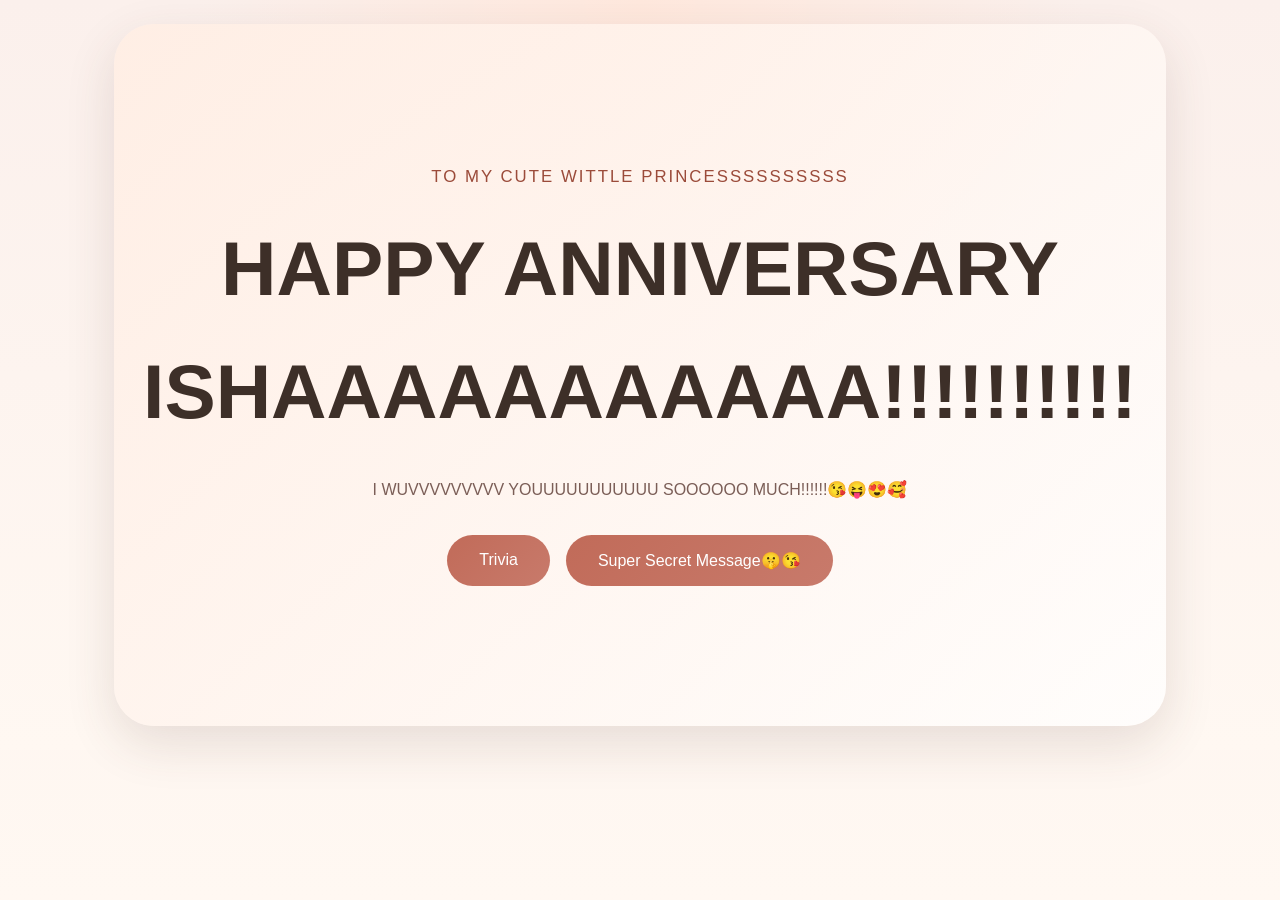
<file: index.html>
<!DOCTYPE html>
<html lang="en">
<head>
  <meta charset="UTF-8" />
  <meta name="viewport" content="width=device-width, initial-scale=1.0" />
  <title>HAPPY 5TH ANNIVERSARY ISHAAAAAAA!!!!!!</title>
  <link rel="stylesheet" href="styles.css" />
</head>
<body>
  <div class="page-wrapper">
    <header class="hero">
      <div class="hero-content">
        <p class="hero-subtitle">TO MY CUTE WITTLE PRINCESSSSSSSSSS</p>
        <h1>HAPPY ANNIVERSARY ISHAAAAAAAAAAA!!!!!!!!!!</h1>
        <p class="hero-text">I WUVVVVVVVVV YOUUUUUUUUUUU SOOOOOO MUCH!!!!!!😘😝😍🥰</p>
        <div class="hero-actions">
          <button id="triviaButton">Trivia</button>
          <button id="secretButton">Super Secret Message🤫😘</button>
        </div>
      </div>
    </header>
  </div>
  <script src="script.js"></script>
</body>
</html>
</file>
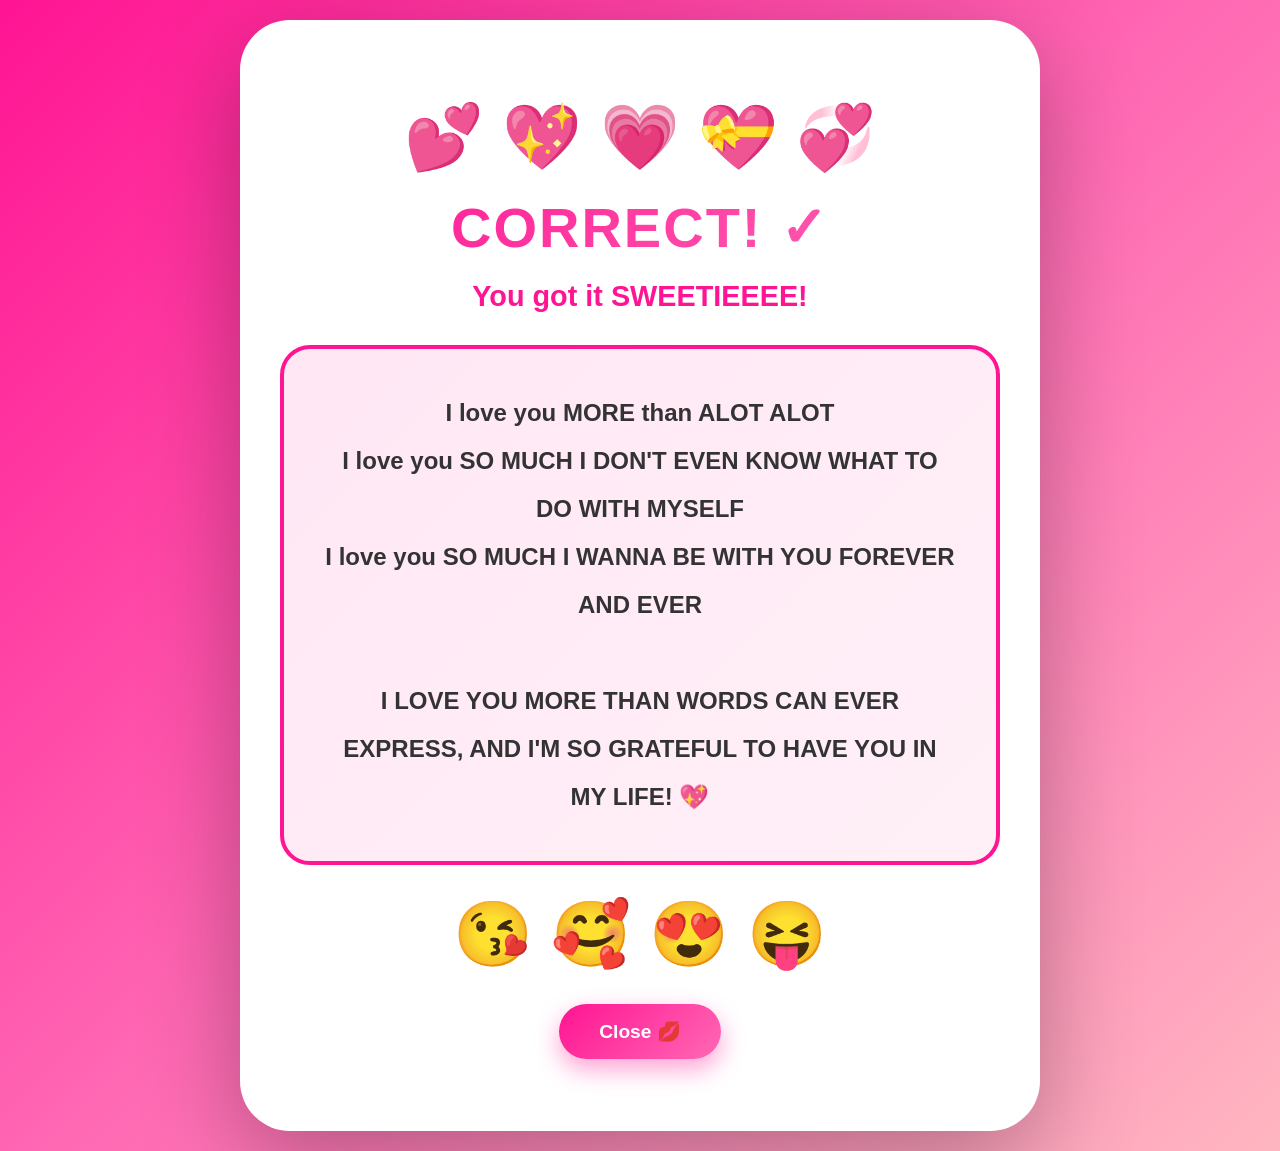
<file: result.html>
<!DOCTYPE html>
<html lang="en">
<head>
  <meta charset="UTF-8" />
  <meta name="viewport" content="width=device-width, initial-scale=1.0" />
  <title>You Got It Sweetie! 💕</title>
  <style>
    * {
      box-sizing: border-box;
    }

    body {
      margin: 0;
      padding: 20px;
      font-family: "Inter", "Segoe UI", sans-serif;
      background: linear-gradient(135deg, #ff1493 0%, #ff69b4 50%, #ffb6c1 100%);
      min-height: 100vh;
      display: grid;
      place-items: center;
      overflow: auto;
      animation: pulse 3s ease-in-out infinite;
    }

    @keyframes pulse {
      0%, 100% { background: linear-gradient(135deg, #ff1493 0%, #ff69b4 50%, #ffb6c1 100%); }
      50% { background: linear-gradient(135deg, #ff69b4 0%, #ffb6c1 50%, #ffc0cb 100%); }
    }

    .container {
      background: white;
      border-radius: 50px;
      padding: 60px 40px;
      width: 95%;
      max-width: 800px;
      box-shadow: 0 30px 100px rgba(0, 0, 0, 0.3);
      text-align: center;
      animation: bounceIn 0.8s ease;
    }

    @keyframes bounceIn {
      0% {
        opacity: 0;
        transform: scale(0.5) rotateY(180deg);
      }
      50% {
        transform: scale(1.05);
      }
      100% {
        opacity: 1;
        transform: scale(1) rotateY(0);
      }
    }

    .hearts {
      font-size: 4rem;
      margin: 20px 0;
      animation: heartFloat 2s ease-in-out infinite;
    }

    @keyframes heartFloat {
      0%, 100% { transform: translateY(0) scale(1); }
      50% { transform: translateY(-20px) scale(1.1); }
    }

    h1 {
      background: linear-gradient(135deg, #ff1493, #ff69b4);
      -webkit-background-clip: text;
      -webkit-text-fill-color: transparent;
      background-clip: text;
      font-size: 3.5rem;
      margin: 20px 0;
      font-weight: 900;
      letter-spacing: 2px;
    }

    .subtext {
      font-size: 1.8rem;
      color: #ff1493;
      margin: 16px 0;
      font-weight: 700;
    }

    .message {
      background: linear-gradient(135deg, rgba(255, 20, 147, 0.1), rgba(255, 105, 180, 0.1));
      border: 4px solid #ff1493;
      border-radius: 30px;
      padding: 40px;
      margin: 32px 0;
      font-size: 1.5rem;
      color: #333;
      font-weight: 600;
      line-height: 2;
      animation: slideInUp 0.8s ease 0.2s both;
    }

    @keyframes slideInUp {
      from {
        opacity: 0;
        transform: translateY(30px);
      }
      to {
        opacity: 1;
        transform: translateY(0);
      }
    }

    .confetti-container {
      position: fixed;
      width: 100%;
      height: 100%;
      top: 0;
      left: 0;
      pointer-events: none;
      overflow: hidden;
    }

    .confetti {
      position: absolute;
      width: 8px;
      height: 8px;
      background: #FF1493;
      animation: confettiFall 3s linear forwards;
    }

    @keyframes confettiFall {
      to {
        transform: translateY(100vh) rotateZ(720deg);
        opacity: 0;
      }
    }

    .heart-rain {
      position: absolute;
      font-size: 2rem;
      animation: confettiFall 2.5s linear forwards;
    }

    .button {
      background: linear-gradient(135deg, #ff1493, #ff69b4);
      color: white;
      border: none;
      padding: 16px 40px;
      font-size: 1.2rem;
      font-weight: 700;
      border-radius: 50px;
      cursor: pointer;
      margin: 12px;
      transition: all 0.3s ease;
      box-shadow: 0 10px 25px rgba(255, 20, 147, 0.4);
    }

    .button:hover {
      transform: translateY(-3px);
      box-shadow: 0 15px 35px rgba(255, 20, 147, 0.6);
    }

    .button:active {
      transform: translateY(-1px);
    }
  </style>
</head>
<body>
  <div class="confetti-container" id="confettiContainer"></div>

  <div class="container">
    <div class="hearts">💕 💖 💗 💝 💞</div>
    
    <h1>CORRECT! ✓</h1>
    
    <div class="subtext">You got  it SWEETIEEEE!</div>

    <div class="message">
      I love you MORE than ALOT ALOT<br>
      I love you SO MUCH I DON'T EVEN KNOW WHAT TO DO WITH MYSELF<br>
      I love you SO MUCH I WANNA BE WITH YOU FOREVER AND EVER<br><br>
      I LOVE YOU MORE THAN WORDS CAN EVER EXPRESS, AND I'M SO GRATEFUL TO HAVE YOU IN MY LIFE! 💖
    </div>

    <div class="hearts">😘 🥰 😍 😝</div>

    <div>
      <button class="button" onclick="window.close()">Close 💋</button>

    </div>
  </div>

  <script>
    function createConfetti() {
      const container = document.getElementById("confettiContainer");
      const emojis = ["❤️", "💕", "💖", "💗", "💝", "💞"];
      
      for (let i = 0; i < 60; i++) {
        setTimeout(() => {
          const confetti = document.createElement("div");
          if (Math.random() > 0.5) {
            confetti.className = "heart-rain";
            confetti.textContent = emojis[Math.floor(Math.random() * emojis.length)];
            confetti.style.fontSize = Math.random() * 20 + 15 + "px";
          } else {
            confetti.className = "confetti";
          }
          
          confetti.style.left = Math.random() * 100 + "%";
          confetti.style.top = "-10px";
          confetti.style.animation = `confettiFall ${Math.random() * 2 + 2.5}s linear forwards`;
          container.appendChild(confetti);
          
          setTimeout(() => confetti.remove(), 3000);
        }, i * 50);
      }
    }

    createConfetti();
  </script>
</body>
</html>
</file>
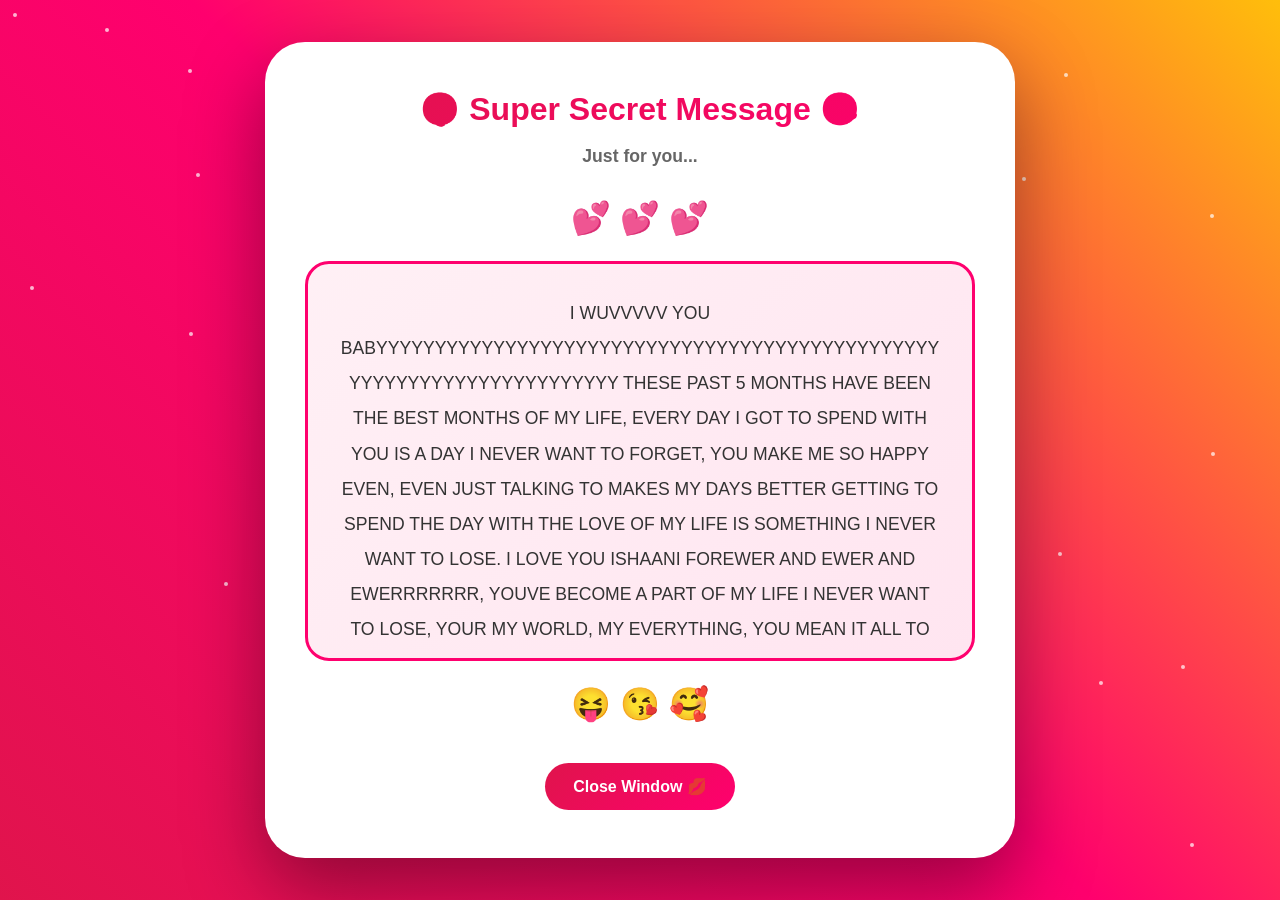
<file: secret.html>
<!DOCTYPE html>
<html lang="en">
<head>
  <meta charset="UTF-8" />
  <meta name="viewport" content="width=device-width, initial-scale=1.0" />
  <title>Super Secret Message 🤫😘</title>
  <style>
    * {
      box-sizing: border-box;
    }

    body {
      margin: 0;
      padding: 20px;
      font-family: "Inter", "Segoe UI", sans-serif;
      background: linear-gradient(45deg, #e0144c, #ff006e, #ffbe0b);
      height: 100vh;
      display: grid;
      place-items: center;
      overflow: auto;
      animation: backgroundShift 6s ease infinite;
    }

    @keyframes backgroundShift {
      0% { background-position: 0% 50%; }
      50% { background-position: 100% 50%; }
      100% { background-position: 0% 50%; }
    }

    .stars {
      position: fixed;
      top: 0;
      left: 0;
      width: 100%;
      height: 100%;
      pointer-events: none;
    }

    .star {
      position: absolute;
      width: 4px;
      height: 4px;
      background: white;
      border-radius: 50%;
      opacity: 0.7;
      animation: twinkle 3s infinite;
    }

    @keyframes twinkle {
      0%, 100% { opacity: 0; }
      50% { opacity: 1; }
    }

    .container {
      background: white;
      border-radius: 40px;
      padding: 48px 40px;
      width: 90%;
      max-width: 750px;
      box-shadow: 0 30px 80px rgba(0, 0, 0, 0.4);
      text-align: center;
      animation: popIn 0.8s ease;
      position: relative;
      z-index: 10;
    }

    @keyframes popIn {
      0% {
        opacity: 0;
        transform: scale(0.7) rotateX(20deg);
      }
      100% {
        opacity: 1;
        transform: scale(1) rotateX(0);
      }
    }

    h1 {
      background: linear-gradient(135deg, #e0144c, #ff006e);
      -webkit-background-clip: text;
      -webkit-text-fill-color: transparent;
      background-clip: text;
      font-size: 2rem;
      margin: 0 0 16px;
    }

    .subtitle {
      color: #666;
      font-size: 1.1rem;
      margin-bottom: 32px;
      font-weight: 600;
    }

    .message-box {
      background: linear-gradient(135deg, rgba(255, 107, 157, 0.1), rgba(255, 0, 110, 0.1));
      border: 3px solid #ff006e;
      border-radius: 24px;
      padding: 32px;
      margin: 24px 0;
      line-height: 2;
      font-size: 1.1rem;
      color: #333;
      font-weight: 500;
      white-space: pre-wrap;
      word-wrap: break-word;
      max-height: 400px;
      overflow-y: auto;
      animation: slideUp 0.8s ease 0.2s both;
    }

    @keyframes slideUp {
      from {
        opacity: 0;
        transform: translateY(20px);
      }
      to {
        opacity: 1;
        transform: translateY(0);
      }
    }

    .emoji-decoration {
      font-size: 2rem;
      margin: 16px 0;
      animation: bounce 2s infinite;
    }

    @keyframes bounce {
      0%, 100% { transform: translateY(0); }
      50% { transform: translateY(-20px); }
    }

    .close-btn {
      margin-top: 24px;
      padding: 14px 28px;
      border: none;
      background: linear-gradient(135deg, #e0144c, #ff006e);
      color: white;
      border-radius: 999px;
      font-size: 1rem;
      font-weight: 600;
      cursor: pointer;
      transition: all 0.3s ease;
    }

    .close-btn:hover {
      transform: scale(1.05);
      box-shadow: 0 10px 20px rgba(255, 0, 110, 0.3);
    }
  </style>
</head>
<body>
  <div class="stars" id="starsContainer"></div>

  <div class="container">
    <h1>🤫 Super Secret Message 😘</h1>
    <p class="subtitle">Just for you...</p>
    
    <div class="emoji-decoration">💕 💕 💕</div>

    <div class="message-box">I WUVVVVV YOU BABYYYYYYYYYYYYYYYYYYYYYYYYYYYYYYYYYYYYYYYYYYYYYYYYYYYYYYYYYYYYYYYYYYYYYYY THESE PAST 5 MONTHS HAVE BEEN THE BEST MONTHS OF MY LIFE, EVERY DAY I GOT TO SPEND WITH YOU IS A DAY I NEVER WANT TO FORGET, YOU MAKE ME SO HAPPY EVEN, EVEN JUST TALKING TO MAKES MY DAYS BETTER GETTING TO SPEND THE DAY WITH THE LOVE OF MY LIFE IS SOMETHING I NEVER WANT TO LOSE. I LOVE YOU ISHAANI FOREWER AND EWER AND EWERRRRRRR, YOUVE BECOME A PART OF MY LIFE I NEVER WANT TO LOSE, YOUR MY WORLD, MY EVERYTHING, YOU MEAN IT ALL TO ME AND YOU ALWAYS WILLLLLL, im lowkey just waiting for the day I get to tell you that to your face, I love you sweetie and I always will😝😘 - Devraaj (The Goat)</div>

    <div class="emoji-decoration">😝 😘 🥰</div>

    <button class="close-btn" onclick="window.close()">Close Window 💋</button>
  </div>

  <script>
    // Create twinkling stars
    function createStars() {
      const container = document.getElementById("starsContainer");
      for (let i = 0; i < 30; i++) {
        const star = document.createElement("div");
        star.className = "star";
        star.style.left = Math.random() * 100 + "%";
        star.style.top = Math.random() * 100 + "%";
        star.style.animationDelay = Math.random() * 3 + "s";
        container.appendChild(star);
      }
    }

    createStars();
  </script>
</body>
</html>
</file>
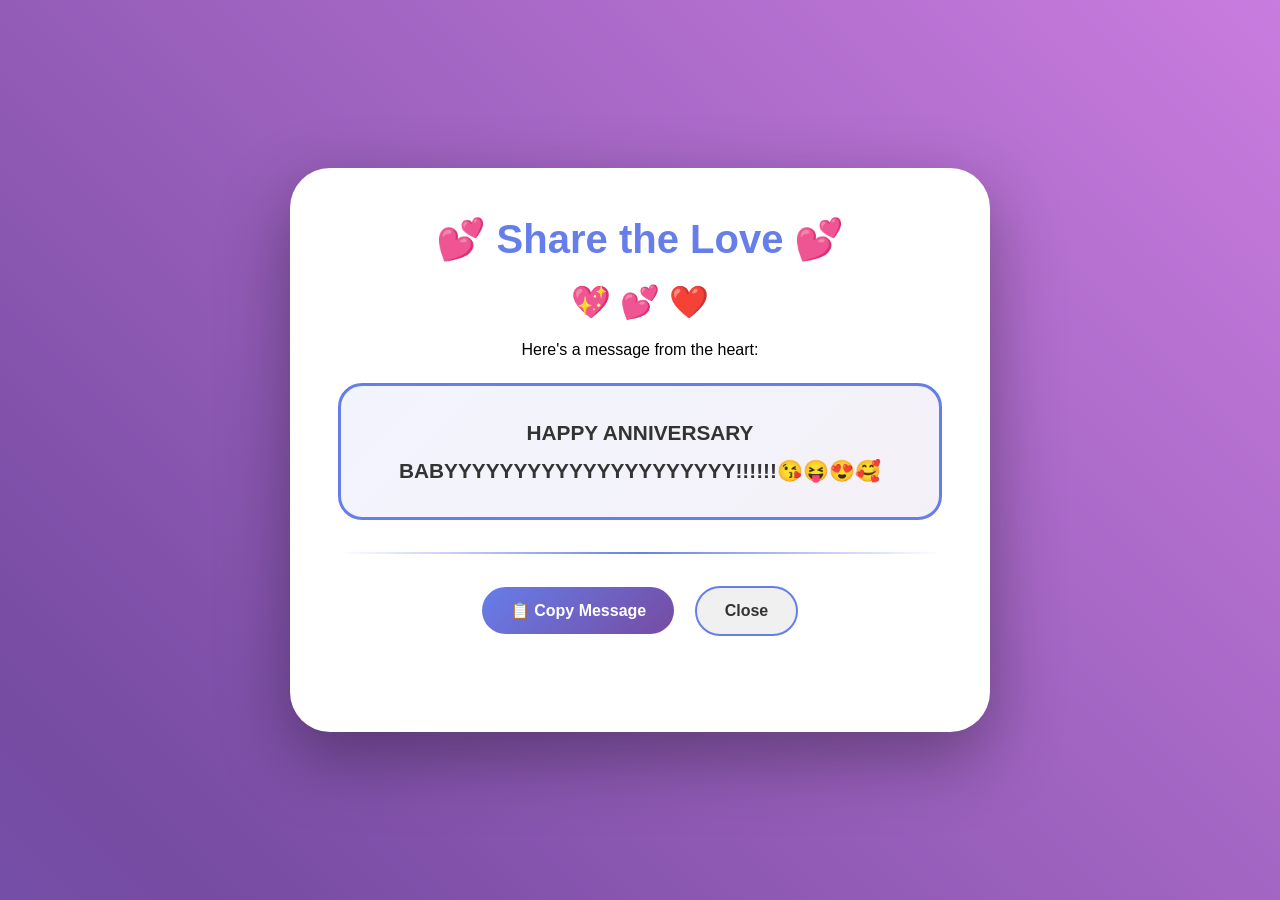
<file: share.html>
<!DOCTYPE html>
<html lang="en">
<head>
  <meta charset="UTF-8" />
  <meta name="viewport" content="width=device-width, initial-scale=1.0" />
  <title>Share the Love 💕</title>
  <style>
    * {
      box-sizing: border-box;
    }

    body {
      margin: 0;
      padding: 20px;
      font-family: "Inter", "Segoe UI", sans-serif;
      background: linear-gradient(135deg, #667eea 0%, #764ba2 100%);
      height: 100vh;
      display: grid;
      place-items: center;
      overflow: auto;
    }

    .animated-bg {
      position: fixed;
      top: 0;
      left: 0;
      width: 100%;
      height: 100%;
      background: linear-gradient(45deg, #667eea, #764ba2, #f093fb, #4facfe);
      background-size: 400% 400%;
      animation: gradientAnimation 15s ease infinite;
      z-index: 1;
    }

    @keyframes gradientAnimation {
      0% { background-position: 0% 50%; }
      50% { background-position: 100% 50%; }
      100% { background-position: 0% 50%; }
    }

    .container {
      background: white;
      border-radius: 40px;
      padding: 48px;
      width: 90%;
      max-width: 700px;
      box-shadow: 0 25px 70px rgba(0, 0, 0, 0.35);
      text-align: center;
      animation: slideInDown 0.8s ease;
      position: relative;
      z-index: 10;
    }

    @keyframes slideInDown {
      from {
        opacity: 0;
        transform: translateY(-40px);
      }
      to {
        opacity: 1;
        transform: translateY(0);
      }
    }

    h1 {
      color: #667eea;
      font-size: 2.5rem;
      margin: 0 0 20px;
    }

    .heart-rain {
      font-size: 2rem;
      margin: 20px 0;
      animation: rainEffect 1s ease-in-out infinite;
    }

    @keyframes rainEffect {
      0%, 100% { opacity: 0; transform: translateY(-20px); }
      50% { opacity: 1; transform: translateY(0); }
    }

    .message-box {
      background: linear-gradient(135deg, #667eea15, #764ba215);
      border: 3px solid #667eea;
      border-radius: 24px;
      padding: 28px;
      margin: 24px 0 32px;
      font-size: 1.3rem;
      font-weight: 600;
      color: #333;
      line-height: 1.8;
      animation: fadeInUp 0.8s ease 0.2s both;
    }

    @keyframes fadeInUp {
      from {
        opacity: 0;
        transform: translateY(20px);
      }
      to {
        opacity: 1;
        transform: translateY(0);
      }
    }

    .copy-btn, .close-btn {
      padding: 14px 28px;
      border: none;
      border-radius: 999px;
      font-size: 1rem;
      font-weight: 600;
      cursor: pointer;
      transition: all 0.3s ease;
      margin: 8px;
    }

    .copy-btn {
      background: linear-gradient(135deg, #667eea, #764ba2);
      color: white;
    }

    .copy-btn:hover {
      transform: translateY(-3px);
      box-shadow: 0 15px 30px rgba(102, 126, 234, 0.4);
    }

    .copy-btn:active {
      transform: translateY(-1px);
    }

    .close-btn {
      background: #f0f0f0;
      color: #333;
      border: 2px solid #667eea;
    }

    .close-btn:hover {
      background: #667eea;
      color: white;
    }

    .feedback {
      margin-top: 16px;
      font-size: 1rem;
      color: #764ba2;
      font-weight: 600;
      min-height: 24px;
    }

    .divider {
      height: 2px;
      background: linear-gradient(90deg, transparent, #667eea, transparent);
      margin: 24px 0;
    }
  </style>
</head>
<body>
  <div class="animated-bg"></div>

  <div class="container">
    <h1>💕 Share the Love 💕</h1>
    
    <div class="heart-rain">💖 💕 ❤️</div>

    <p>Here's a message from the heart:</p>

    <div class="message-box">
      HAPPY ANNIVERSARY BABYYYYYYYYYYYYYYYYYYYYY!!!!!!😘😝😍🥰
    </div>

    <div class="divider"></div>

    <div>
      <button class="copy-btn" onclick="copyToClipboard()">📋 Copy Message</button>
      <button class="close-btn" onclick="window.close()">Close</button>
    </div>

    <div class="feedback" id="feedback"></div>
  </div>

  <script>
    function copyToClipboard() {
      const message = "HAPPY ANNIVERSARY BABYYYYYYYYYYYYYYYYYYYYY!!!!!!😘😝😍🥰";
      navigator.clipboard.writeText(message).then(() => {
        const feedback = document.getElementById("feedback");
        feedback.textContent = "✅ Message copied to clipboard!";
        setTimeout(() => {
          feedback.textContent = "";
        }, 2000);
      });
    }
  </script>
</body>
</html>
</file>
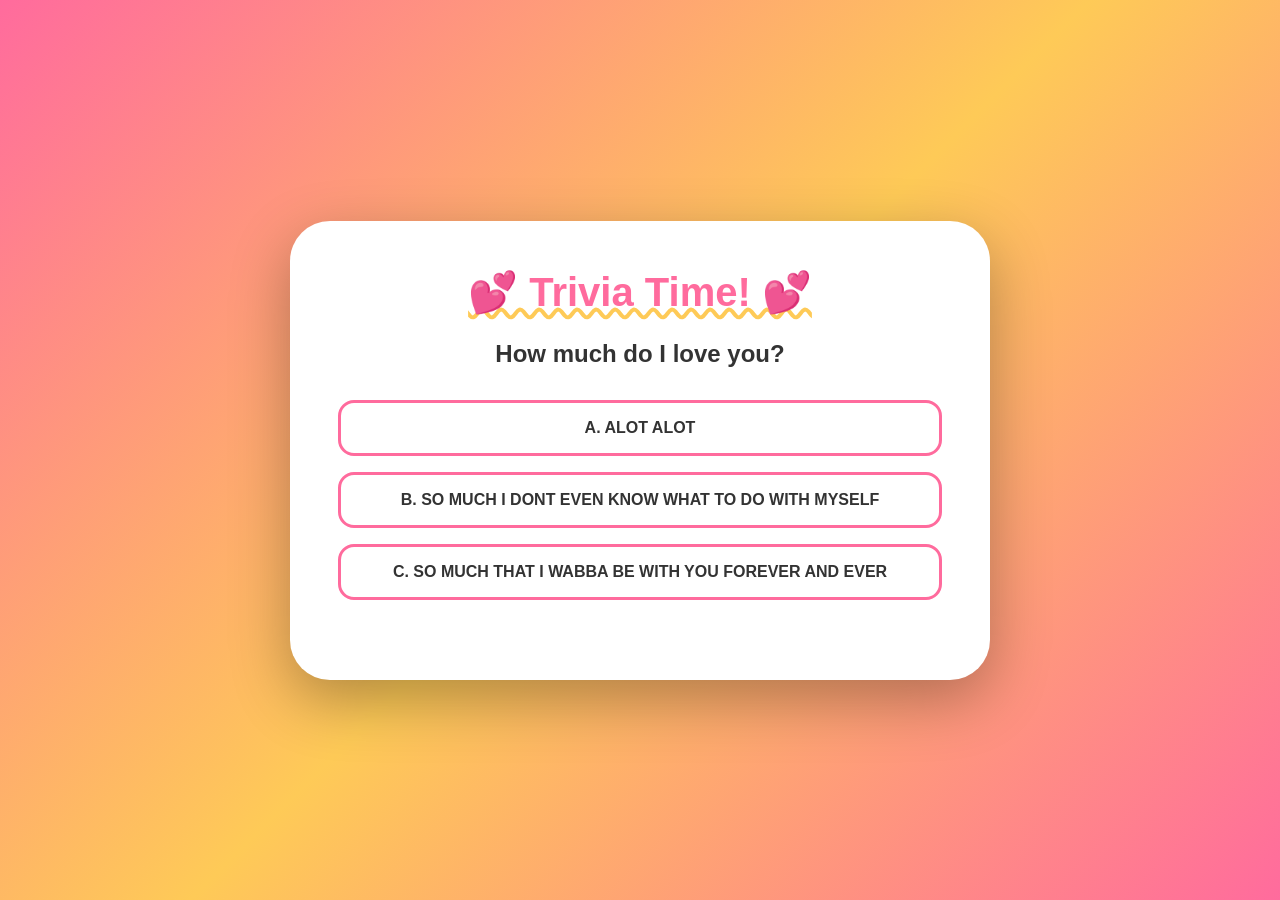
<file: trivia.html>
<!DOCTYPE html>
<html lang="en">
<head>
  <meta charset="UTF-8" />
  <meta name="viewport" content="width=device-width, initial-scale=1.0" />
  <title>Anniversary Trivia - How Much Do I Love You?</title>
  <style>
    * {
      box-sizing: border-box;
    }

    body {
      margin: 0;
      padding: 20px;
      font-family: "Inter", "Segoe UI", sans-serif;
      background: linear-gradient(135deg, #ff6b9d 0%, #feca57 50%, #ff6b9d 100%);
      height: 100vh;
      display: grid;
      place-items: center;
      animation: gradientShift 8s ease infinite;
      overflow: auto;
    }

    @keyframes gradientShift {
      0%, 100% { background-position: 0% 50%; }
      50% { background-position: 100% 50%; }
    }

    .confetti {
      position: fixed;
      pointer-events: none;
    }

    .container {
      background: white;
      border-radius: 40px;
      padding: 48px;
      width: 90%;
      max-width: 700px;
      box-shadow: 0 20px 60px rgba(0, 0, 0, 0.3);
      text-align: center;
      animation: slideIn 0.6s ease;
    }

    @keyframes slideIn {
      from {
        opacity: 0;
        transform: translateY(30px);
      }
      to {
        opacity: 1;
        transform: translateY(0);
      }
    }

    h1 {
      color: #ff6b9d;
      font-size: 2.5rem;
      margin: 0 0 24px;
      text-decoration: underline wavy #feca57;
    }

    .question {
      font-size: 1.5rem;
      color: #333;
      margin: 24px 0;
      font-weight: 600;
    }

    .options {
      display: flex;
      flex-direction: column;
      gap: 16px;
      margin: 32px 0;
    }

    .option-btn {
      padding: 16px;
      border: 3px solid #ff6b9d;
      background: white;
      border-radius: 16px;
      cursor: pointer;
      font-size: 1rem;
      font-weight: 600;
      transition: all 0.3s ease;
      color: #333;
    }

    .option-btn:hover {
      background: #ff6b9d;
      color: white;
      transform: scale(1.05);
    }
  </style>
</head>
<body>
  <div class="container">
    <h1>💕 Trivia Time! 💕</h1>
    <p class="question">How much do I love you?</p>
    
    <div class="options">
      <button class="option-btn" onclick="selectAnswer('A')">A. ALOT ALOT</button>
      <button class="option-btn" onclick="selectAnswer('B')">B. SO MUCH I DONT EVEN KNOW WHAT TO DO WITH MYSELF</button>
      <button class="option-btn" onclick="selectAnswer('C')">C. SO MUCH THAT I WABBA BE WITH YOU FOREVER AND EVER</button>
    </div>
  </div>

  <script>
    function selectAnswer(answer) {
      window.open("result.html", "_blank");
    }
  </script>
</body>
</html>
</file>
<file: styles.css>
:root {
  --bg: #fff8f2;
  --surface: rgba(255, 255, 255, 0.92);
  --text: #3d2f28;
  --muted: #7b5e57;
  --accent: #c16b59;
  --accent-dark: #9b4b3a;
  --shadow: 0 18px 50px rgba(86, 55, 50, 0.14);
}

* {
  box-sizing: border-box;
}

html,
body {
  margin: 0;
  min-height: 100%;
  font-family: "Inter", "Segoe UI", sans-serif;
  background: radial-gradient(circle at top, #ffe8dd 0%, transparent 45%),
              linear-gradient(180deg, #fbf0ec 0%, #fff8f2 100%);
  color: var(--text);
}

body {
  line-height: 1.6;
}

.page-wrapper {
  max-width: 1100px;
  margin: 0 auto;
  padding: 24px;
}

.hero {
  display: grid;
  place-items: center;
  min-height: 78vh;
  text-align: center;
  padding: 48px 24px;
  border-radius: 40px;
  background: linear-gradient(135deg, rgba(255, 238, 228, 0.95), rgba(255, 255, 255, 0.75));
  box-shadow: var(--shadow);
}

.hero-subtitle {
  margin: 0 0 16px;
  color: var(--accent-dark);
  font-size: 1.05rem;
  letter-spacing: 0.12em;
  text-transform: uppercase;
}

.hero h1 {
  font-size: clamp(3rem, 6vw, 5rem);
  margin: 0;
}

.hero-text {
  max-width: 650px;
  margin: 24px auto 0;
  color: var(--muted);
}

button {
  margin-top: 32px;
  border: none;
  padding: 16px 32px;
  border-radius: 999px;
  font-size: 1rem;
  color: white;
  background: linear-gradient(135deg, var(--accent), #c87a6b);
  cursor: pointer;
  transition: transform 0.25s ease, box-shadow 0.25s ease;
}

.hero-actions {
  display: flex;
  flex-wrap: wrap;
  justify-content: center;
  gap: 16px;
}

button:hover {
  transform: translateY(-2px);
  box-shadow: 0 18px 35px rgba(193, 107, 89, 0.23);
}

.section {
  margin-top: 48px;
}

.card {
  background: var(--surface);
  border-radius: 32px;
  padding: 32px;
  box-shadow: var(--shadow);
}

.section-intro .card {
  max-width: 760px;
  margin: 0 auto;
}

.section-highlights {
  display: grid;
  gap: 24px;
  grid-template-columns: repeat(auto-fit, minmax(260px, 1fr));
}

.small-card h3 {
  margin-top: 0;
}

.gallery-grid {
  display: grid;
  gap: 24px;
  grid-template-columns: repeat(auto-fit, minmax(180px, 1fr));
  margin-top: 24px;
}

.photo {
  min-height: 220px;
  border-radius: 28px;
  display: grid;
  align-items: center;
  justify-items: center;
  color: white;
  font-weight: 700;
  text-transform: uppercase;
  letter-spacing: 0.08em;
  padding: 24px;
  text-align: center;
}

.photo-1 {
  background: linear-gradient(180deg, #d86b63 0%, #a54339 100%);
}

.photo-2 {
  background: linear-gradient(180deg, #c27b6f 0%, #7b4939 100%);
}

.photo-3 {
  background: linear-gradient(180deg, #e49d87 0%, #b76050 100%);
}

.footer {
  margin: 56px auto 24px;
  text-align: center;
  color: var(--muted);
}

@media (max-width: 640px) {
  .page-wrapper {
    padding: 16px;
  }

  .hero {
    padding: 32px 16px;
  }
}
</file>
